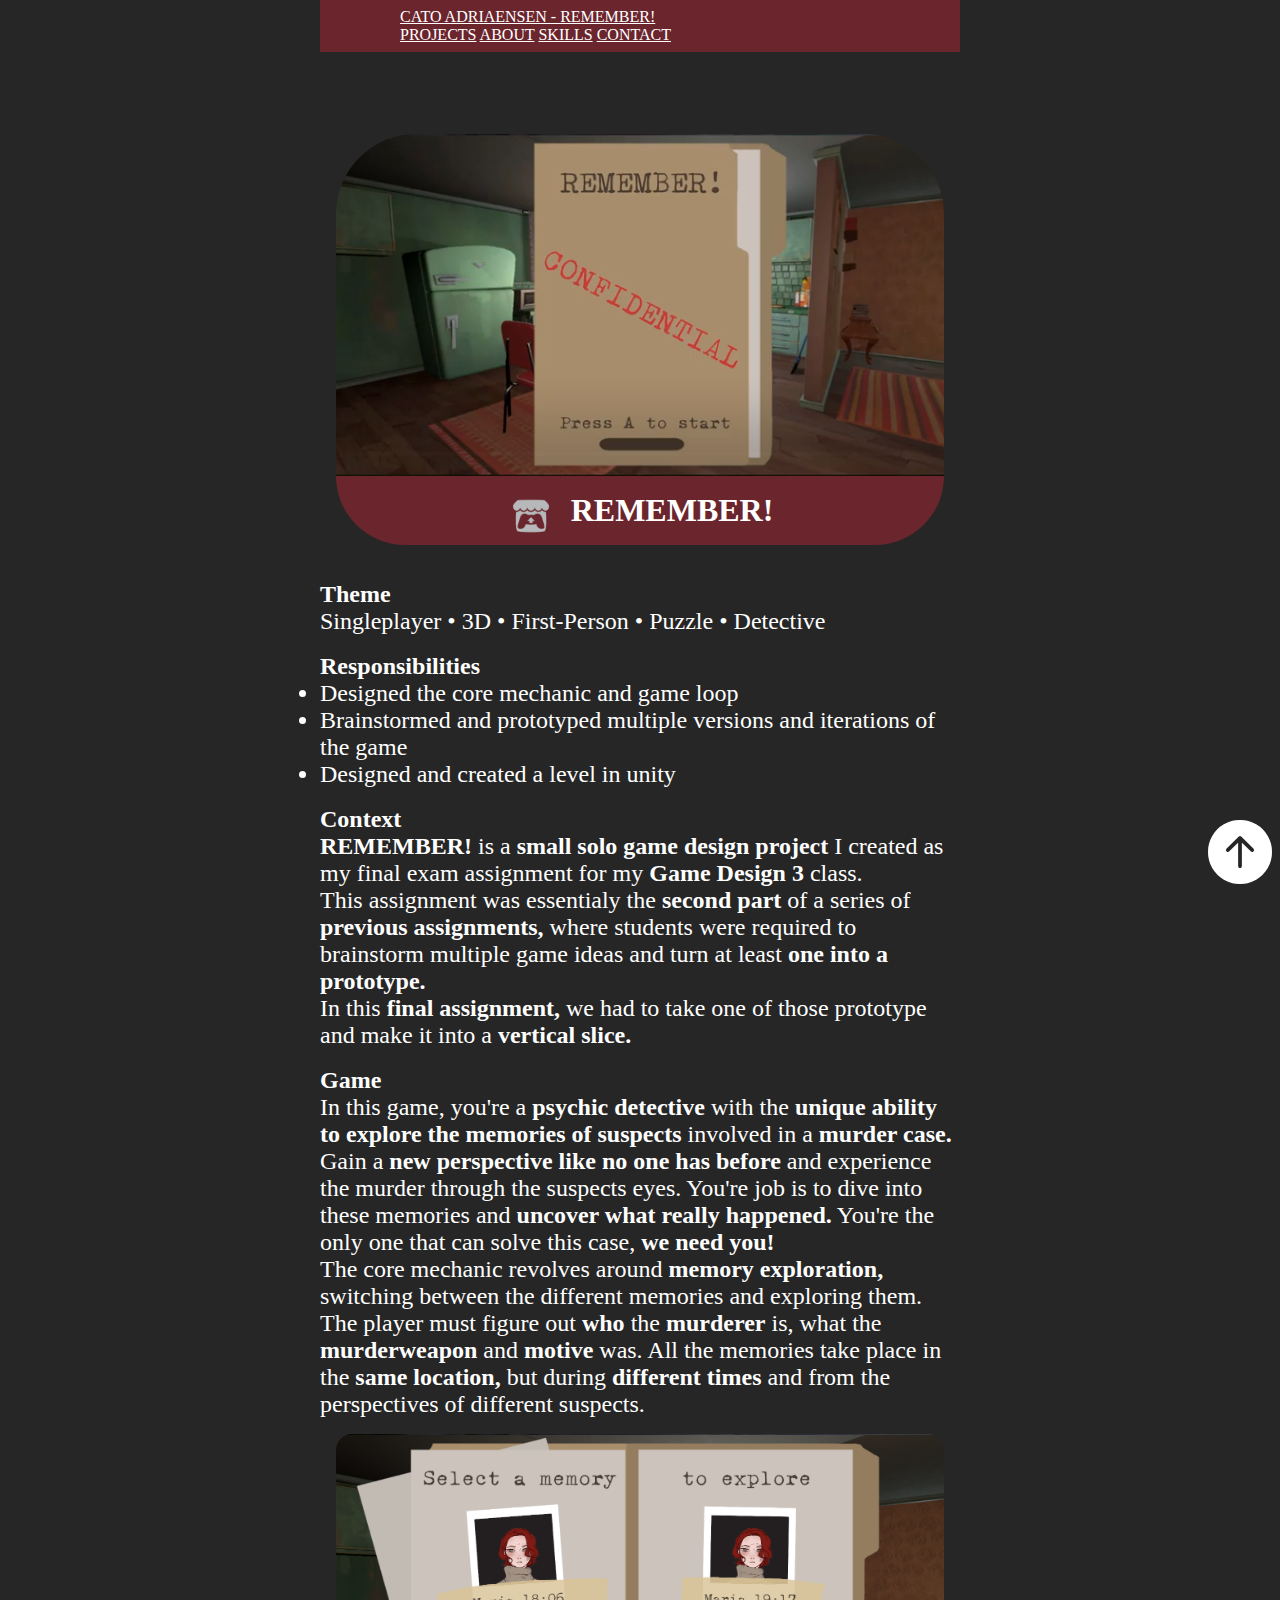
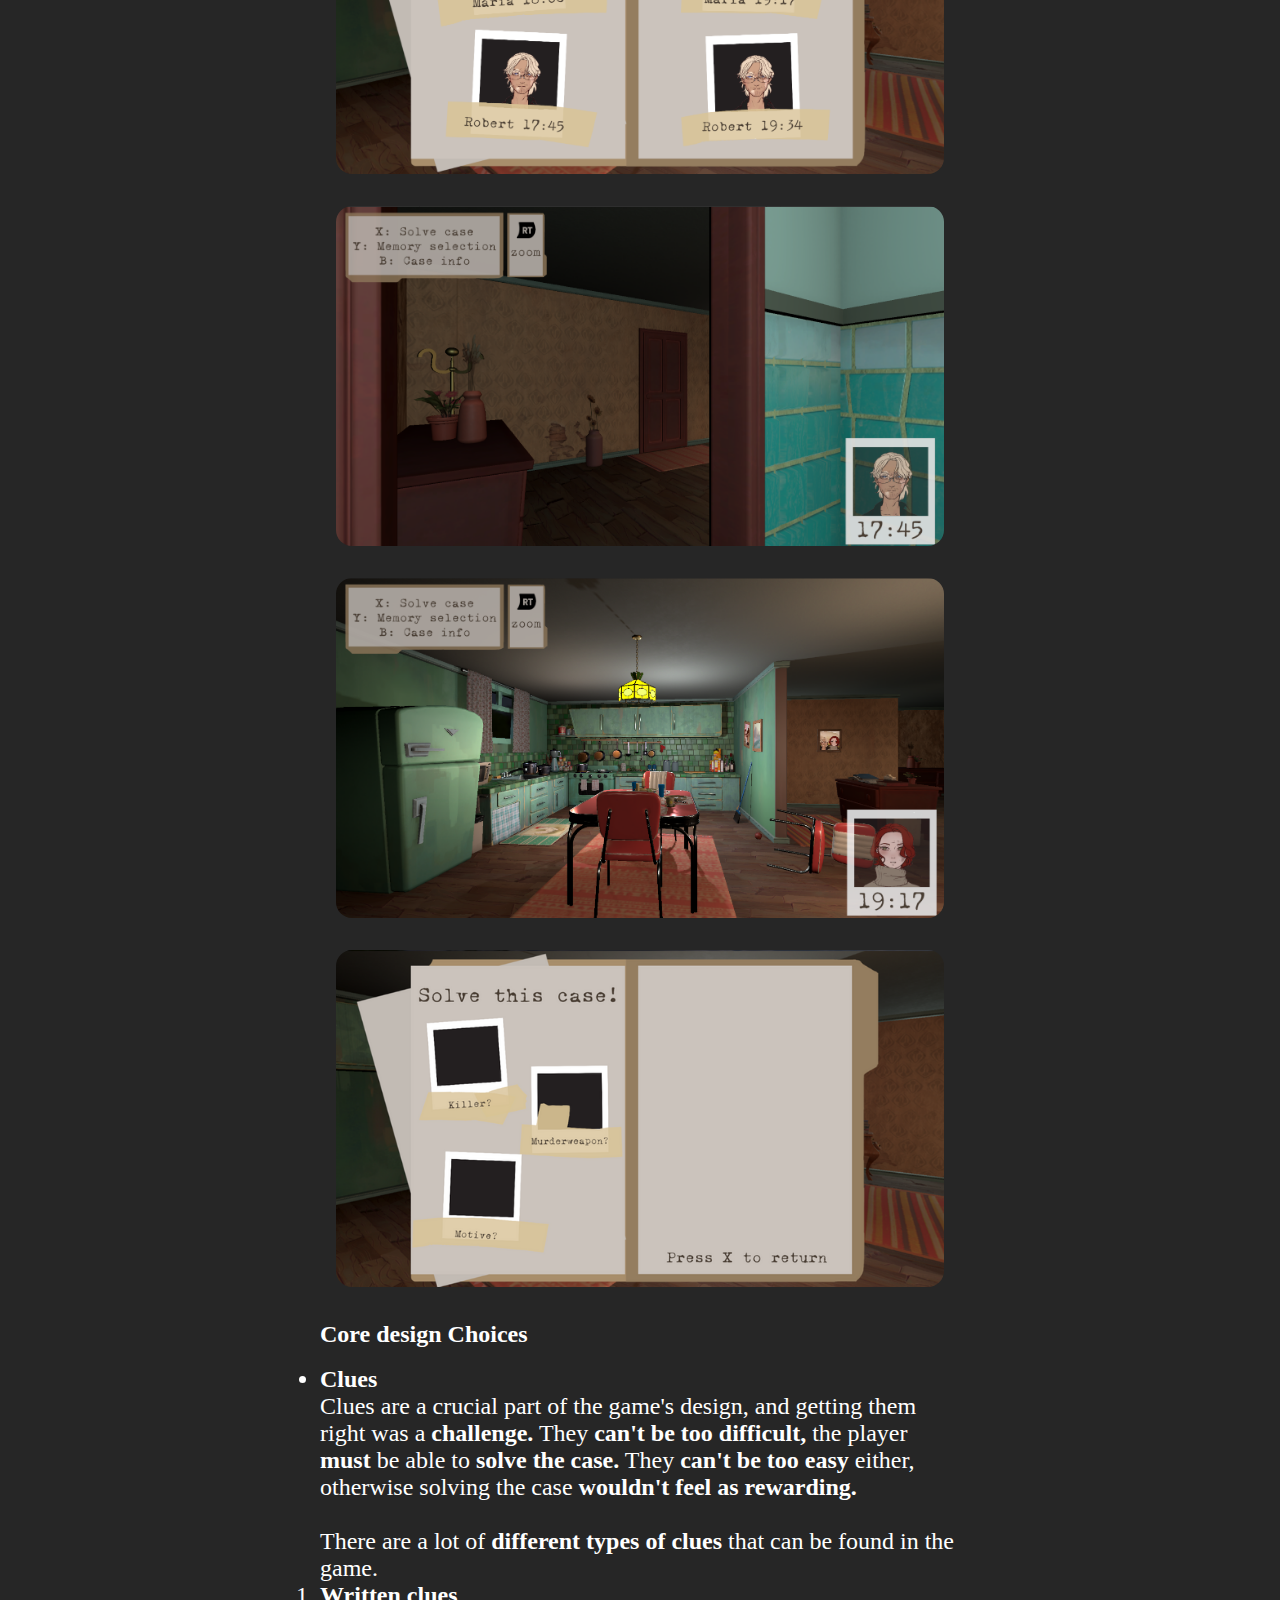
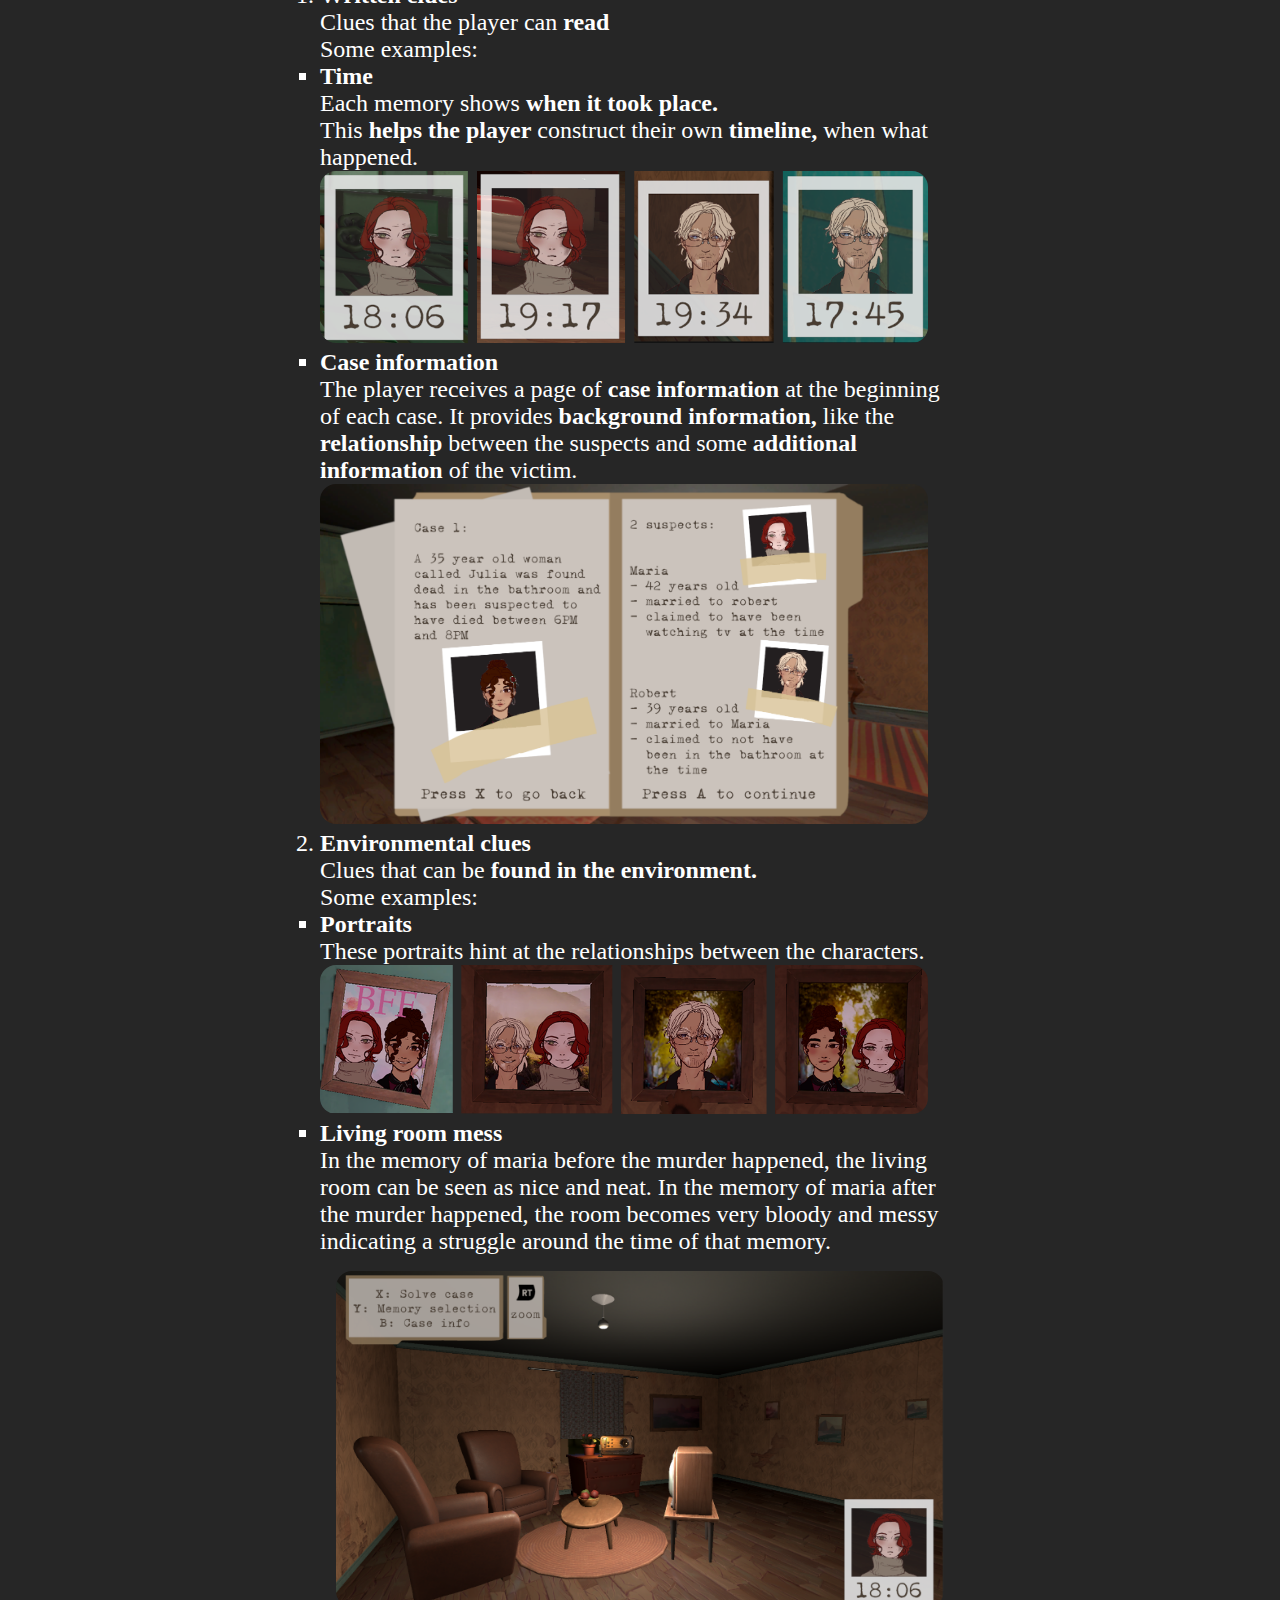
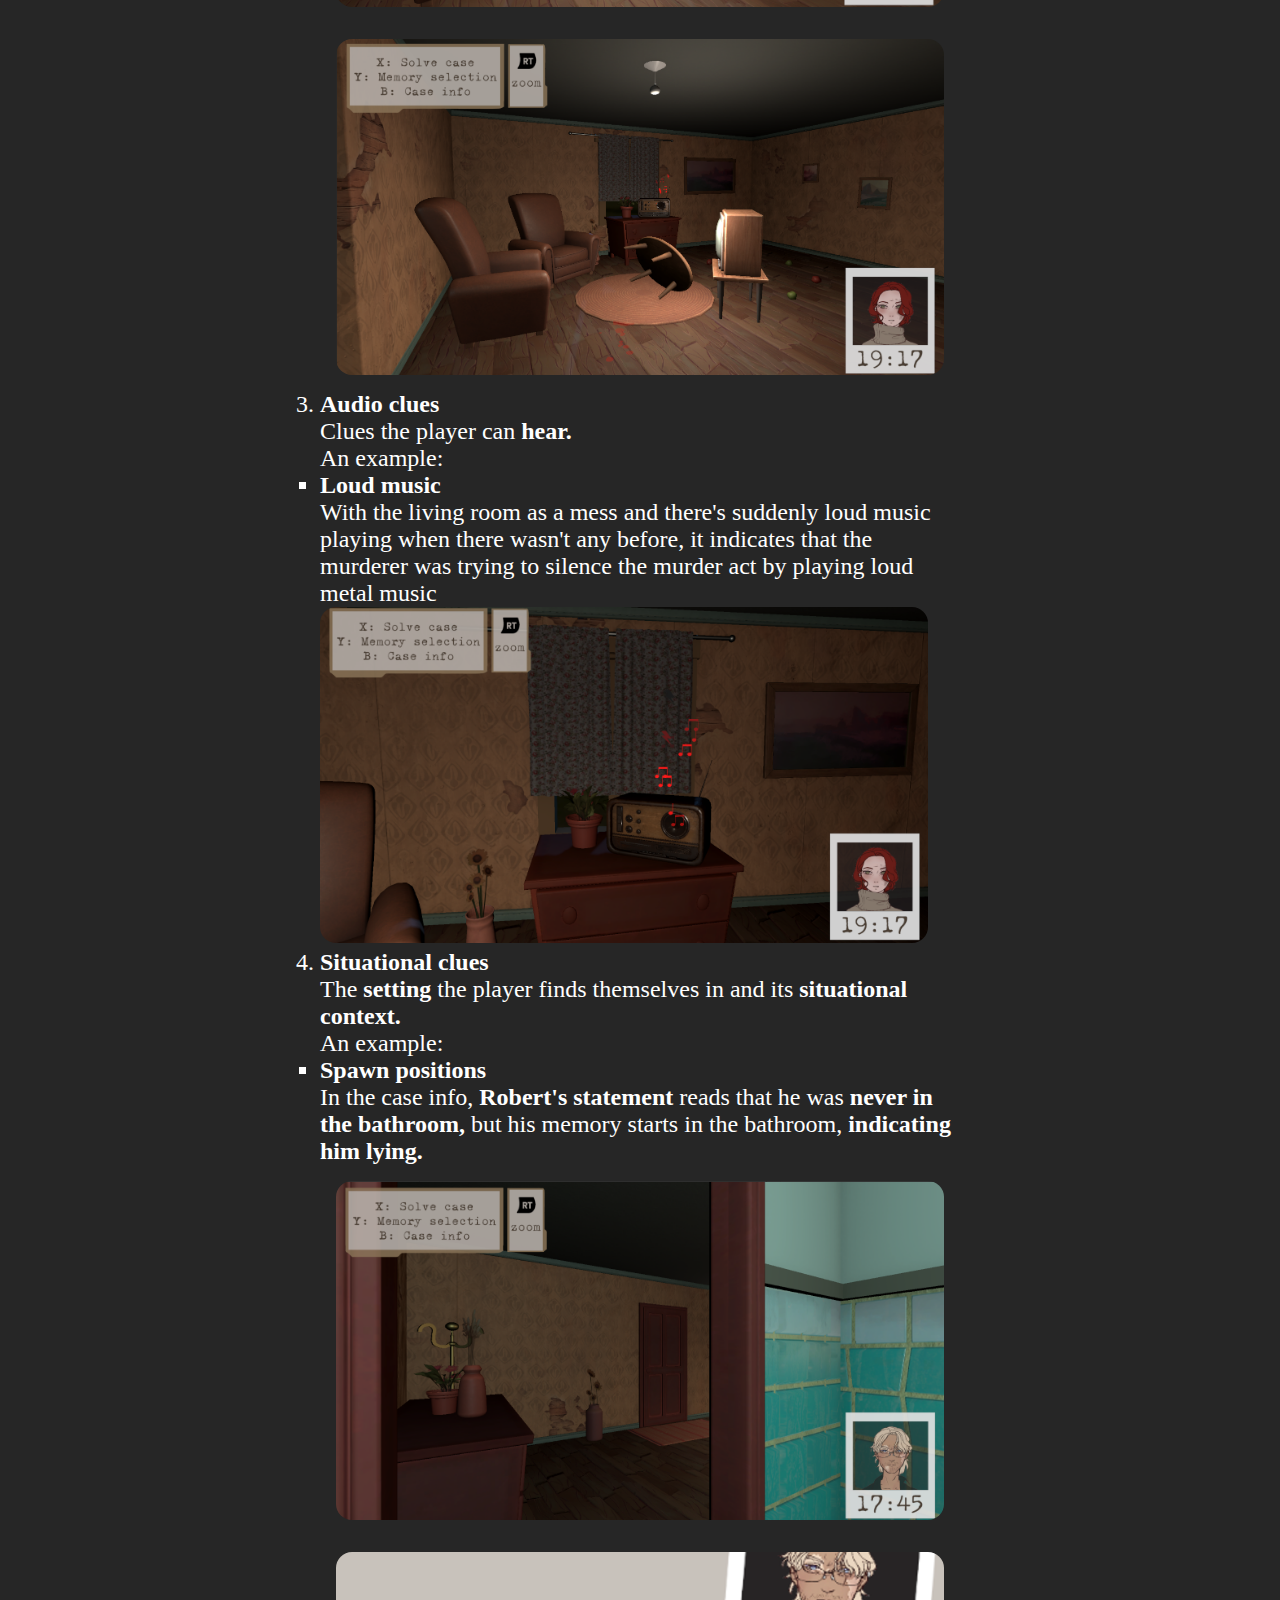
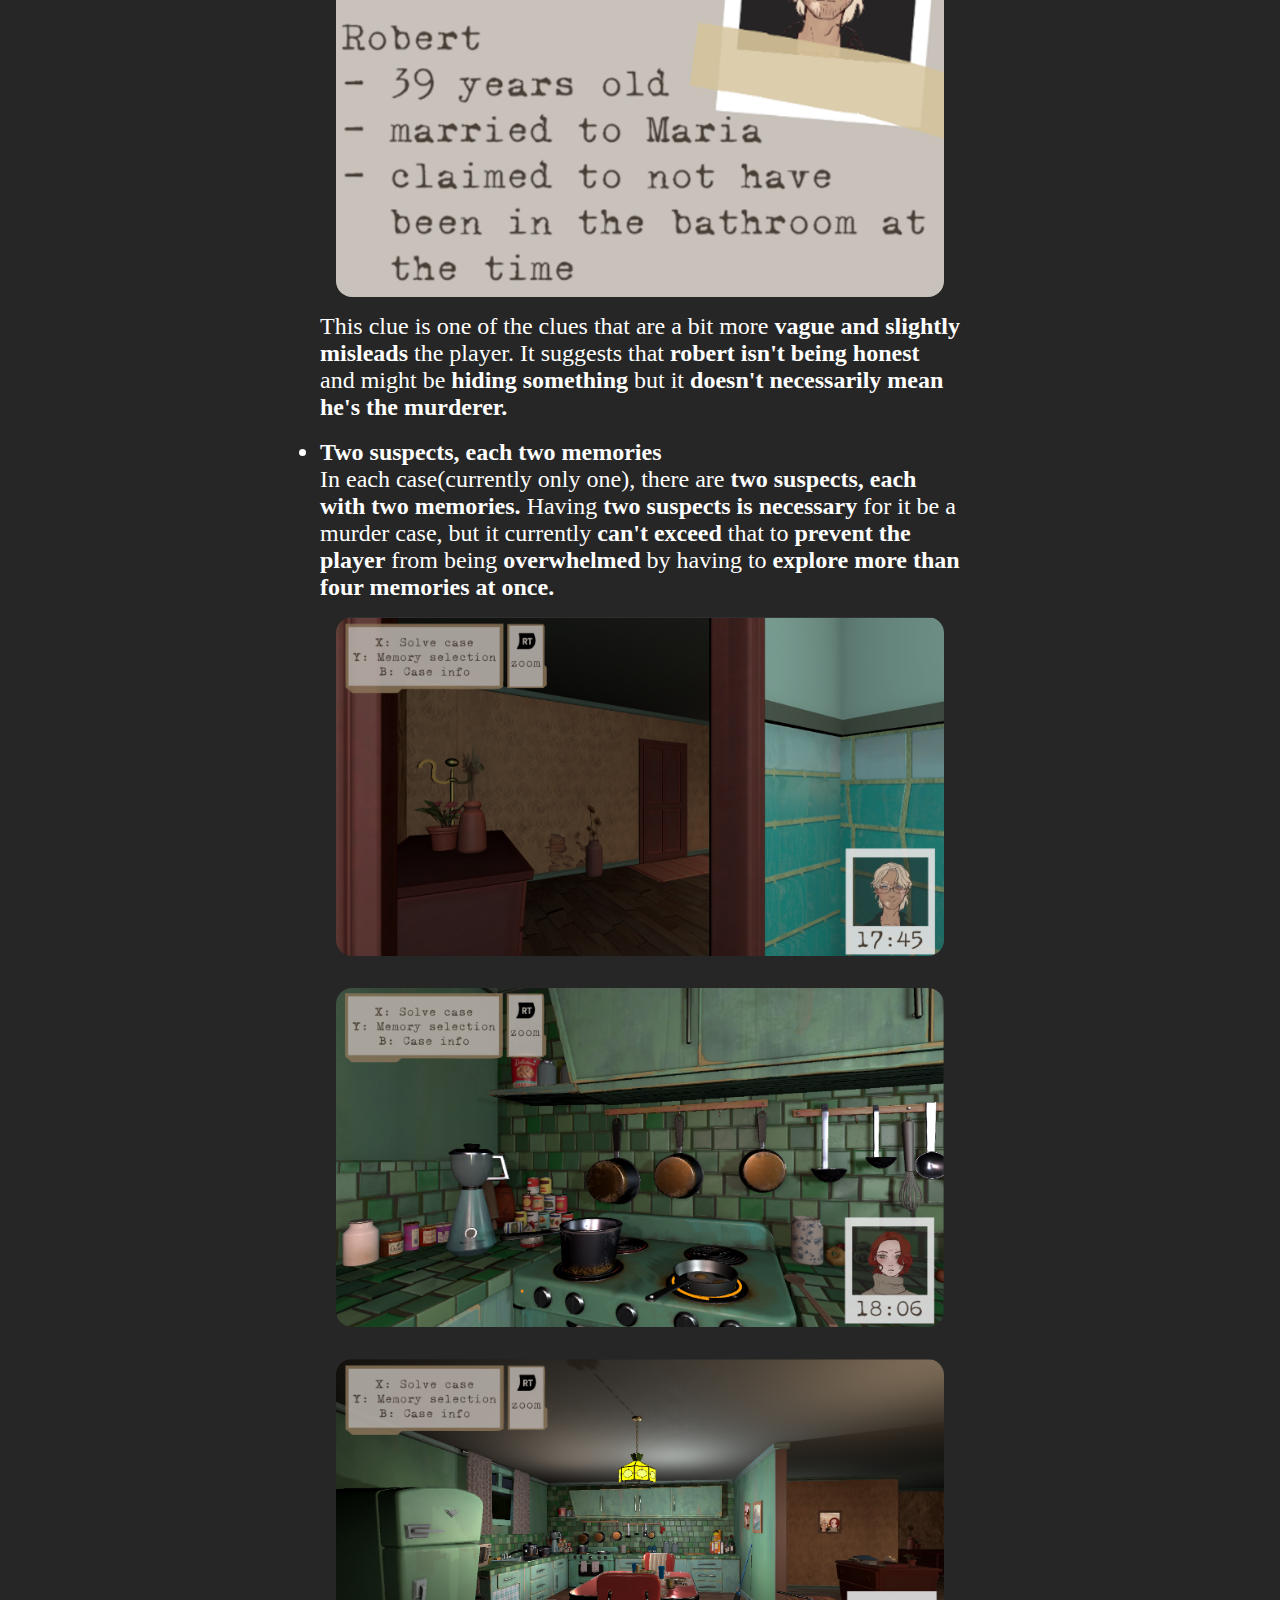
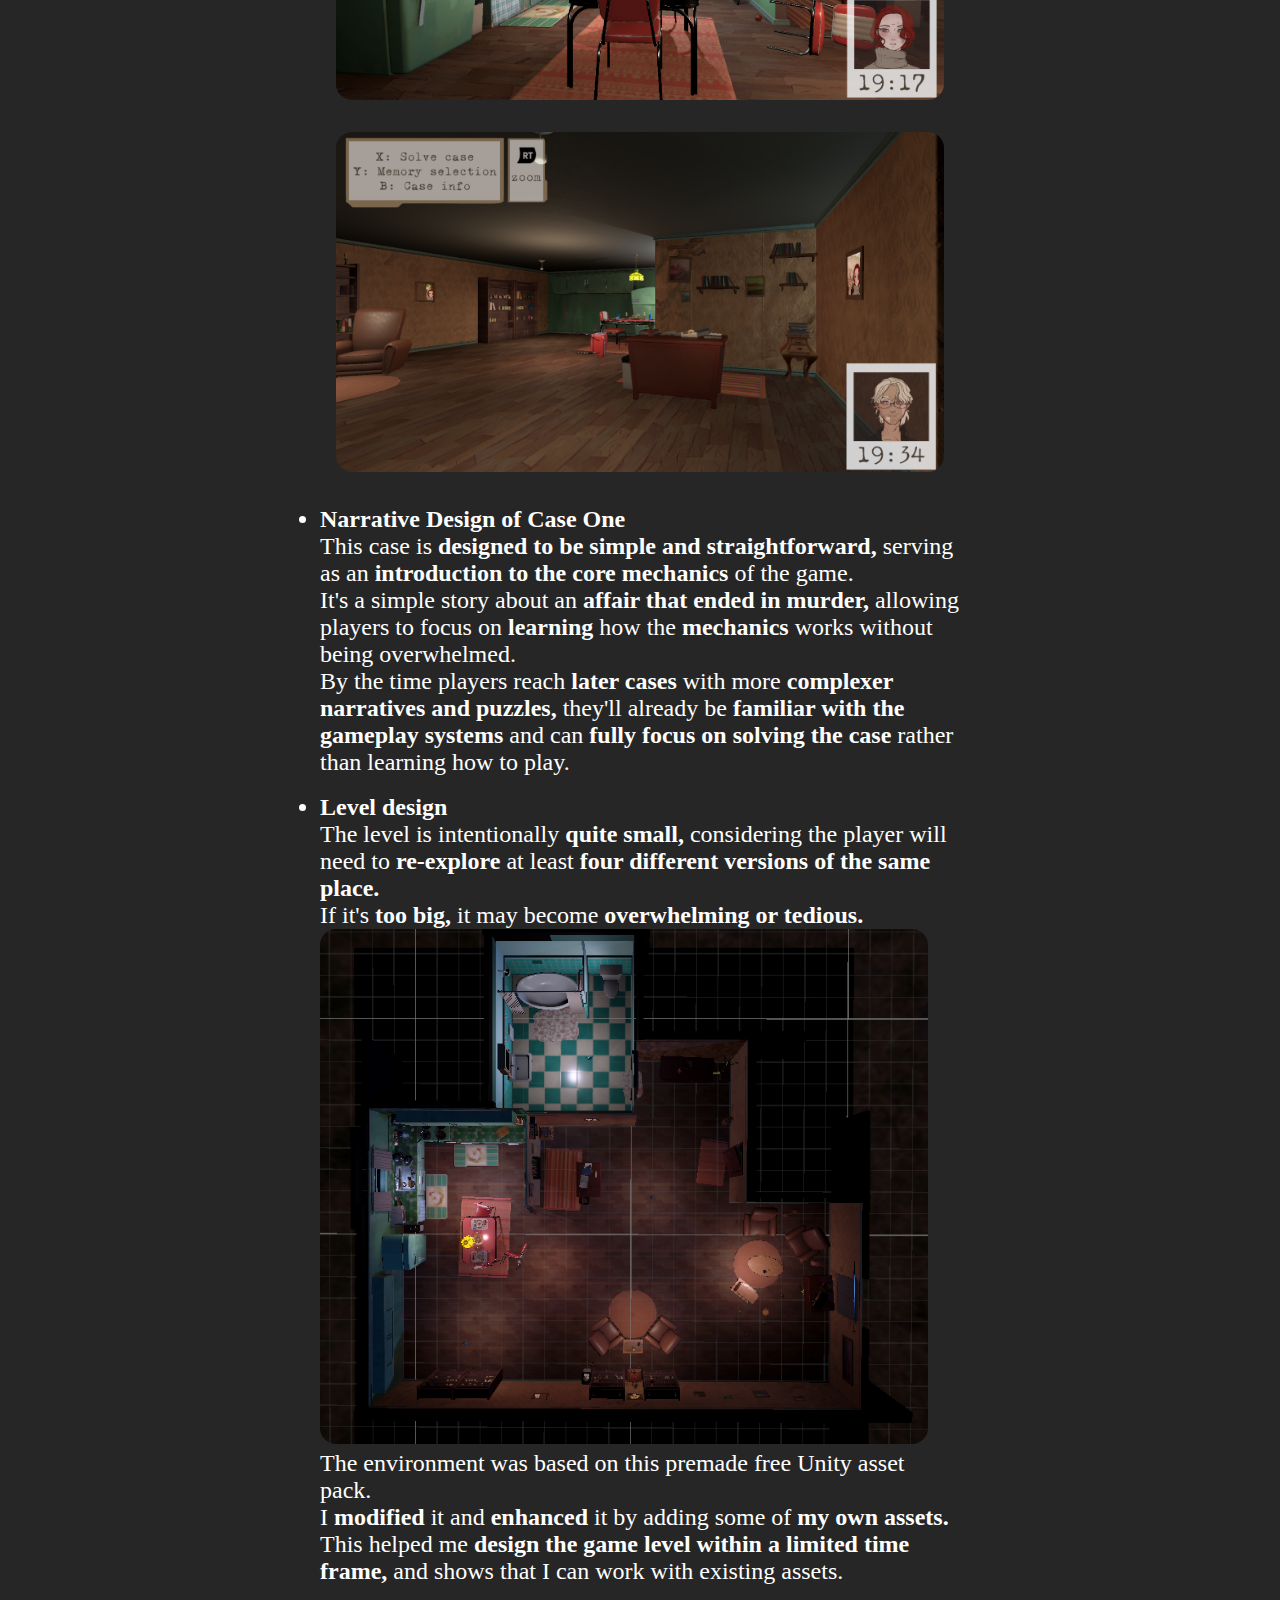
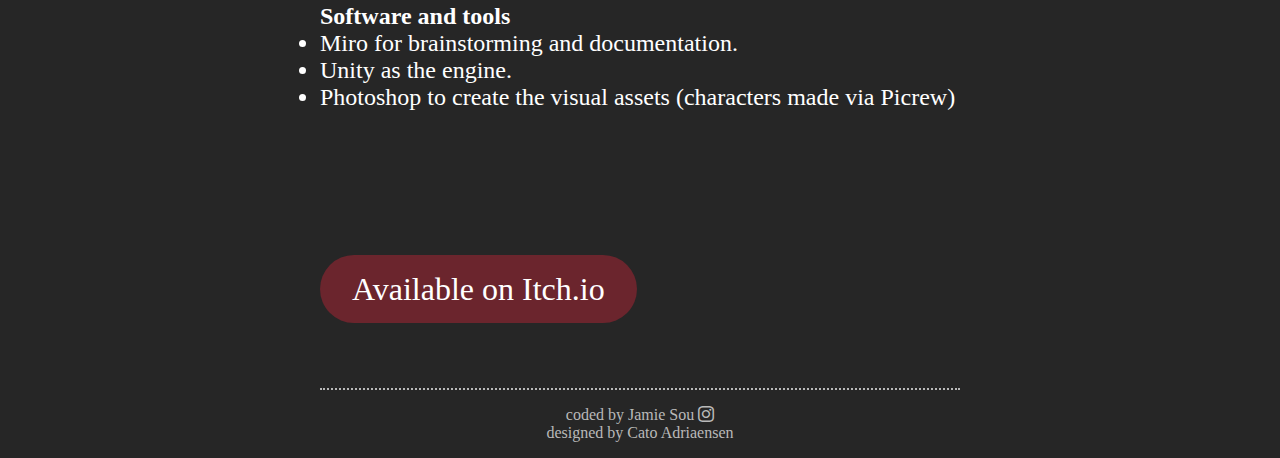
<file: game-Remember!.html>
<!DOCTYPE html>
<html lang="en">

<head>
    <meta charset="UTF-8">
    <meta name="viewport" content="width=device-width, initial-scale=1.0">
    <title>REMEMBER&excl;</title>
    <!-- icon -->
    <link rel="shortcut icon" href="img/logo.png" type="image/x-icon">
    <!-- bootstrap -->
    <link href="https://cdn.jsdelivr.net/npm/bootstrap@5.3.5/dist/css/bootstrap.min.css" rel="stylesheet" integrity="sha384-SgOJa3DmI69IUzQ2PVdRZhwQ+dy64/BUtbMJw1MZ8t5HZApcHrRKUc4W0kG879m7" crossorigin="anonymous">
    <!-- bootstrap icon -->
    <link rel="stylesheet" href="https://cdn.jsdelivr.net/npm/bootstrap-icons@1.11.3/font/bootstrap-icons.min.css">
    <!-- css -->
    <link rel="stylesheet" href="css/style.css">
</head>

<body>
    <a class="c-top" href="#top"><i class="bi bi-arrow-up-circle-fill"></i></a>

    <nav class="c-nav navbar fixed-top navbar-expand-lg bg-body-tertiary" data-bs-theme="dark">
        <a class="navbar-brand" href="game-Remember!.html">CATO ADRIAENSEN &dash; REMEMBER&excl;</a>
        <button class="navbar-toggler" type="button" data-bs-toggle="collapse" data-bs-target="#navbarNavAltMarkup" aria-controls="navbarNavAltMarkup" aria-expanded="false" aria-label="Toggle navigation"><span class="navbar-toggler-icon"></span>
        </button>
        <div class="collapse navbar-collapse" id="navbarNavAltMarkup">
            <div class="navbar-nav ms-auto align-items-center">
                <a class="nav-link" href="index.html#projects">PROJECTS</a>
                <a class="nav-link" href="index.html#about">ABOUT</a>
                <a class="nav-link" href="index.html#skills">SKILLS</a>
                <a class="nav-link" href="index.html#contact">CONTACT</a>
            </div>
        </div>
    </nav>

    <main class="c-main">
        <div class="c-game__header">
            <video class="c-game__img" src="vid/Remember! Official trailer.mp4" loop controls playsinline autoplay muted></video>
            <a class="c-game__text c-game__link" href="https://catoadriaensen.itch.io/remember" target="_blank">
                <img src="img/Itch_Link.png" style="height: 3rem;">
                <h1 class="c-game__title">REMEMBER&excl;</h1>
            </a>
        </div> 
        <br>
        <div> 
            <br>
            <h2>Theme</h2>
            <p>
                Singleplayer • 3D • First-Person • Puzzle • Detective
            </p>
            <br>

            <h2>Responsibilities</h2>
            <ul style="font-size: x-large;">
                <li>Designed the core mechanic and game loop</li>
                <li>Brainstormed and prototyped multiple versions and iterations of the game</li>
                <li>Designed and created a level in unity</li>
            </ul>
            <br>
            <h2>Context</h2>
            <p>
                <strong>REMEMBER!</strong> is a <strong>small solo game design project</strong> 
                I created as my final exam assignment for my <strong>Game Design 3</strong> class.
            </p>
            <p>
                This assignment was essentialy the <strong>second part</strong> of a series of <strong>previous assignments,</strong>
                where students were required to brainstorm multiple game ideas and turn at least <strong>one into a prototype.</strong>
                <br>
                In this <strong>final assignment,</strong> we had to take one of those prototype and make it into a <strong>vertical slice.</strong>
            </p>
            <br>
            <h2>Game</h2>
            <p>
                In this game, you're a <strong>psychic detective</strong> with the <strong>unique ability 
                to explore the memories of suspects</strong> involved in a <strong>murder case.</strong>
                <br>
                Gain a <strong>new perspective like no one has before</strong> and experience the murder through the suspects eyes.
                You're job is to dive into these memories and <strong>uncover what really happened.</strong>
                You're the only one that can solve this case, <strong>we need you!</strong>
            </p>
            <p>
                The core mechanic revolves around <strong>memory exploration,</strong> switching between the different memories</strong> and exploring them.
                The player must figure out <strong>who</strong> the <strong>murderer</strong> is, what the <strong>murderweapon</strong> and <strong>motive</strong> was.
                All the memories take place in the <strong>same location,</strong> but during <strong>different times</strong> and from the perspectives of different suspects.
            </p>
        </div>
        <div class="row">
            <div class="c-game col-sm-6">
                <img class="c-game__img c-game__img--variation" src="img/REMEMBER!/MemorySelection.png">
            </div>
            <div class="c-game col-sm-6">
                <img class="c-game__img c-game__img--variation" src="img/REMEMBER!/RobertBeforeScene.png">
            </div>
            <div class="c-game col-sm-6">
                <img class="c-game__img c-game__img--variation" src="img/REMEMBER!/MariaAfterScene.png">
            </div>
            <div class="c-game col-sm-6">
                <img class="c-game__img c-game__img--variation" src="img/REMEMBER!/SolveCase.png">
            </div>
        </div>
        <!-- <div>
            <br>
            <h2>Gameplay video</h2>
            <br>
        </div>
            <div class="row">
                <div>
                    <video class="c-game__img c-game__img--variation" src="vid/SlimeTactics/SlimeTactics_Mechanic1.mp4" loop playsinline autoplay muted>
                </div>
            </div> -->
        <div>
            <br>
            <h2>Core design Choices</h2>          
            <br>
            <ul style="font-size: x-large;">
                <li>
                    <p><strong>Clues</strong></p>
                    <p>
                    Clues are a crucial part of the game's design, 
                    and getting them right was a <strong>challenge.</strong>
                    They <strong>can't be too difficult,</strong> the player <strong>must</strong> be able to <strong>solve the case.</strong>
                    They <strong>can't be too easy</strong> either, otherwise solving the case <strong>wouldn't feel as rewarding.</strong>
                    <br><br>
                    There are a lot of <strong>different types of clues</strong> that can be found in the game.
                    </p>
                    <ol style="font-size: x-large;">
                        <li>
                            <p><strong>Written clues</strong></p>
                            <p>
                                Clues that the player can <strong>read</strong>
                                <br>
                                Some examples:
                            </p>
                            <ul style="font-size: x-large;">
                                <li>
                                    <p><strong>Time</strong></p>
                                    <p>
                                       Each memory shows <strong>when it took place.</strong><br>
                                       This <strong>helps the player</strong> construct their own <strong>timeline,</strong> when what happened.
                                       <div class="row">
                                        <div>
                                            <img class="c-game__img c-game__img--variation" src="img/REMEMBER!/Times.png">
                                        </div>
                                    </div>
                                    </p>
                                </li>
                                <li>
                                    <p><strong>Case information</strong></p>
                                    <p>
                                       The player receives a page of <strong>case information</strong> at the beginning of each case.
                                       It provides <strong>background information,</strong> like the <strong>relationship</strong> between the suspects 
                                       and some <strong>additional information</strong> of the victim.
                                       <div class="row">
                                        <div>
                                            <img class="c-game__img c-game__img--variation" src="img/REMEMBER!/CaseInfo.png">
                                        </div>
                                    </div>
                                    </p>
                                </li>
                            </ul>
                        </li>
                        <li>
                            <p><strong>Environmental clues</strong></p>
                            <p>
                                Clues that can be <strong>found in the environment.</strong>
                                <br>
                                Some examples:
                            </p>
                            <ul style="font-size: x-large;">
                                <li>
                                    <p><strong>Portraits</strong></p>
                                    <p>
                                       These portraits hint at the relationships between the characters.
                                       <div class="row">
                                        <div>
                                            <img class="c-game__img c-game__img--variation" src="img/REMEMBER!/Portraits.png">
                                        </div>
                                    </div>
                                    </p>
                                </li>
                                <li>
                                    <p><strong>Living room mess</strong></p>
                                    <p>
                                       In the memory of maria before the murder happened, the living room can be seen as nice and neat. 
                                       In the memory of maria after the murder happened, the room becomes very bloody and messy indicating a struggle around the time of that memory.
                                       <div class="row">
                                            <div class="c-game col-sm-6">
                                                <img class="c-game__img c-game__img--variation" src="img/REMEMBER!/LivingRoomMess_Before.png">
                                            </div>
                                            <div class="c-game col-sm-6">
                                                <img class="c-game__img c-game__img--variation" src="img/REMEMBER!/LivingRoomMess_After.png">
                                            </div>
                                        </div>
                                    </p>
                                </li>
                            </ul>
                        </li>
                        <li>
                            <p><strong>Audio clues</strong></p>
                            <p>
                                Clues the player can <strong>hear.</strong>
                                <br>
                                An example:
                            </p>
                            <ul style="font-size: x-large;">
                                <li>
                                    <p><strong>Loud music</strong></p>
                                    <p>
                                       With the living room as a mess and there's suddenly loud music playing when there wasn't any before, 
                                       it indicates that the murderer was trying to silence the murder act by playing loud metal music 
                                       <div class="row">
                                        <div>
                                            <img class="c-game__img c-game__img--variation" src="img/REMEMBER!/LoudMusic.png">
                                        </div>
                                    </div>
                                    </p>
                                </li>
                            </ul>
                        </li> 
                        <li>
                            <p><strong>Situational clues</strong></p>
                            <p>
                                The <strong>setting</strong> the player finds themselves in and its <strong>situational context.</strong>
                                <br>
                                An example:
                            </p>
                            <ul style="font-size: x-large;">
                                <li>
                                    <p><strong>Spawn positions</strong></p>
                                    <p>
                                       In the case info, <strong>Robert's statement</strong> reads 
                                       that he was <strong>never in the bathroom,</strong> 
                                       but his memory starts in the bathroom, <strong>indicating him lying.</strong>
                                        <div class="row">
                                            <div class="c-game col-sm-6">
                                                <img class="c-game__img c-game__img--variation" src="img/REMEMBER!/RobertBeforeScene.png">
                                            </div>
                                            <div class="c-game col-sm-6">
                                                <img class="c-game__img c-game__img--variation" src="img/REMEMBER!/Robert_Statement.png">
                                            </div>
                                        </div>
                                       This clue is one of the clues that are a bit more <strong>vague and
                                       slightly misleads</strong> the player. 
                                       It suggests that <strong>robert isn't being honest</strong> and 
                                       might be <strong>hiding something</strong> but it <strong>doesn't necessarily mean he's the murderer.</strong>
                                    </p>
                                </li>
                            </ul>
                        </li> 
                    </ol>
                </li>
            </ul>
            <br>
            <ul style="font-size: x-large;">
                <li>
                    <p><strong> Two suspects, each two memories</strong></p>
                    <p>
                    In each case(currently only one), there are <strong>two suspects, each with two memories.</strong>
                    Having <strong>two suspects is necessary</strong> for it be a murder case, but it currently <strong>can't exceed</strong> that
                    to <strong>prevent the player</strong> from being <strong>overwhelmed</strong> by having to <strong>explore more than four memories at once.</strong> 
                    </p>
                    <div class="row">
                        <div class="c-game col-sm-6">
                            <img class="c-game__img c-game__img--variation" src="img/REMEMBER!/RobertBeforeScene.png">
                        </div>
                        <div class="c-game col-sm-6">
                            <img class="c-game__img c-game__img--variation" src="img/REMEMBER!/MariaBeforeScene.png">
                        </div>
                        <div class="c-game col-sm-6">
                            <img class="c-game__img c-game__img--variation" src="img/REMEMBER!/MariaAfterScene.png">
                        </div>
                        <div class="c-game col-sm-6">
                            <img class="c-game__img c-game__img--variation" src="img/REMEMBER!/RobertAfterScene.png">
                        </div>
                    </div>
                </li> 
            </ul>
            <br>
            <ul style="font-size: x-large;">
                <li>
                    <p><strong> Narrative Design of Case One</strong></p>
                    <p>
                    This case is <strong>designed to be simple and straightforward,</strong> serving as an <strong>introduction to the core mechanics</strong> of the game.
                    </p>
                    <p>
                    It's a simple story about an <strong>affair that ended in murder,</strong> allowing players to focus on <strong>learning</strong> how the <strong>mechanics</strong> works without being overwhelmed. 
                    <br>
                    By the time players reach <strong>later cases</strong> with more <strong>complexer narratives and puzzles,</strong>
                    they'll already be <strong>familiar with the gameplay systems</strong> and can <strong>fully focus on solving the case</strong> rather than learning how to play.
                    </p>
            </ul>
            <br>
            <ul style="font-size: x-large;">
                <li>
                    <p><strong> Level design</strong></p>
                    <p>
                    The level is intentionally <strong>quite small,</strong> 
                    considering the player will need to <strong>re-explore</strong> at least <strong>four different versions of the same place.</strong>
                    <br>
                    If it's <strong>too big,</strong> it may become <strong>overwhelming or tedious.</strong>
                    <div class="row">
                        <div>
                            <img class="c-game__img c-game__img--variation" src="img/REMEMBER!/LevelDesign.png">
                        </div>
                    </div>
                    </p>
                    <p>
                        The environment was based on this premade
                        <a class="c-link" href="https://assetstore.unity.com/packages/3d/environments/stylized-house-interior-224331" target="_blank">free Unity asset pack</a>. 
                        <br>
                        I <strong>modified</strong> it and <strong>enhanced</strong> it by adding some of <strong>my own assets.</strong>
                        <br>
                        This helped me <strong>design the game level within a limited time frame,</strong>
                        and shows that I can work with existing assets.
                    </p>
            </ul>

            <br>
            <h2>Software and tools</h2>
            <ul style="font-size: x-large;">
                <li>
                <a class="c-link" href="https://miro.com/app/board/uXjVIEPmSys=/" target="_blank">Miro</a>
                 for brainstorming and documentation.
                </li>
                <li>
                    Unity as the engine.
                </li> 
                <li>
                    Photoshop to create the visual assets (characters made via <a class="c-link" href="https://picrew.me/en/image_maker/2141620" target="_blank">Picrew</a>)
                </li>
            </ul>
        </div>
    </main>

    <div class="c-button">
        <a class="c-button__link" href="https://catoadriaensen.itch.io/remember" target="_blank">Available on Itch&period;io</a>
    </div>

    <div class="c-credit">
        coded by Jamie Sou <a href="https://www.instagram.com/jamie.sou?igsh=MXh5d2V1azBidnNyNA==" target="_blank"><i class="c-credit__icon bi bi-instagram"></i></a> <br>
        designed by Cato Adriaensen
    </div>

    <script src="https://cdn.jsdelivr.net/npm/bootstrap@5.3.5/dist/js/bootstrap.bundle.min.js" integrity="sha384-k6d4wzSIapyDyv1kpU366/PK5hCdSbCRGRCMv+eplOQJWyd1fbcAu9OCUj5zNLiq" crossorigin="anonymous"></script>
</body>
</file>
<file: css/style.css>
/*---------------------------------------/*
 # SETTINGS
/*---------------------------------------*/
/*---------------------------------------/*
 # GENERIC - BOOTSTRAP
/*---------------------------------------*/
* {
  padding: 0;
  margin: 0;
  box-sizing: border-box;
  scroll-behavior: smooth;
  font-family: Georgia, "Times New Roman", Times, serif;
  color: white;
}

@media (min-width: 993px) {
  .navbar-nav {
    gap: 2rem;
  }
}
.navbar-toggler {
  border: none;
}
.navbar-toggler-icon {
  background-image: url(../img/hamburger.svg);
}

.nav-link {
  color: white;
}

/*---------------------------------------/*
 # ELEMENTS
/*---------------------------------------*/
body {
  background-color: #262626;
  color: white;
  margin: 0 20rem;
}

h1 {
  margin-bottom: 1rem;
  color: white;
}

p {
  font-size: x-large;
}

section {
  border-bottom: 2px solid white;
  margin-bottom: 2rem;
  padding-bottom: 2rem;
}

/*---------------------------------------/*
 # OBJECTS
/*---------------------------------------*/
/*---------------------------------------/*
 # COMPONENTS
/*---------------------------------------*/
.c-top {
  position: fixed;
  bottom: 0.5rem;
  right: 0.5rem;
  z-index: 1000;
  font-size: 4rem;
}

.c-nav {
  background-color: #6b252d !important;
  color: white !important;
  padding: 0.5rem 5rem;
  border-bottom: 2px solid #262626;
}

.c-main {
  padding: 2rem 0 0;
}

.c-card {
  background-color: #6b252d;
  margin-bottom: 1rem;
  overflow: hidden !important;
}

.c-game {
  text-align: center;
  text-decoration: none;
  display: flex;
  flex-direction: column;
  align-items: center;
  padding: 1rem 0;
}
.c-game__img {
  border-top-left-radius: 5rem;
  border-top-right-radius: 5rem;
  width: 95%;
}
.c-game__img--variation {
  border-radius: 1rem;
}
.c-game__text {
  background-color: #6b252d;
  padding: 1rem 0 0;
  border-bottom-left-radius: 5rem;
  border-bottom-right-radius: 5rem;
  width: 95%;
}
.c-game__title {
  transition: color 0.3s;
}
.c-game__title:hover {
  color: #e2d2c8;
}
.c-game__header {
  padding-top: 3rem;
  display: flex;
  flex-direction: column;
  align-items: center;
}
.c-game__link {
  text-decoration: none;
  display: flex;
  justify-content: center;
  gap: 1rem;
}

.c-skill__title {
  text-align: center;
  background-color: #6b252d;
  border-top-left-radius: 1rem;
  border-top-right-radius: 1rem;
  padding: 0.5rem 1rem;
}
.c-skill__list {
  padding-top: 0.5rem;
  border: 5px solid #6b252d;
  border-bottom-left-radius: 1rem;
  border-bottom-right-radius: 1rem;
}

.c-link {
  text-decoration: none;
}

.c-socials {
  padding: 5rem 0 2rem;
  display: flex;
  justify-content: center;
  gap: 2rem;
}

.c-button {
  margin: 10rem 0 5rem;
}
.c-button__link {
  background-color: #6b252d;
  color: white;
  text-decoration: none;
  padding: 1rem 2rem;
  border-radius: 5rem;
  font-size: xx-large;
  transition: color 0.3s;
}
.c-button__link:hover {
  color: #e2d2c8;
}

.c-credit {
  border-top: dotted rgb(185, 185, 185) 2px;
  padding: 1rem 0;
  margin-top: 3rem;
  text-align: center;
  color: rgb(185, 185, 185);
}
.c-credit__icon {
  color: rgb(185, 185, 185);
}

/*---------------------------------------/*
 # UTILITIES
/*---------------------------------------*/
</file>
